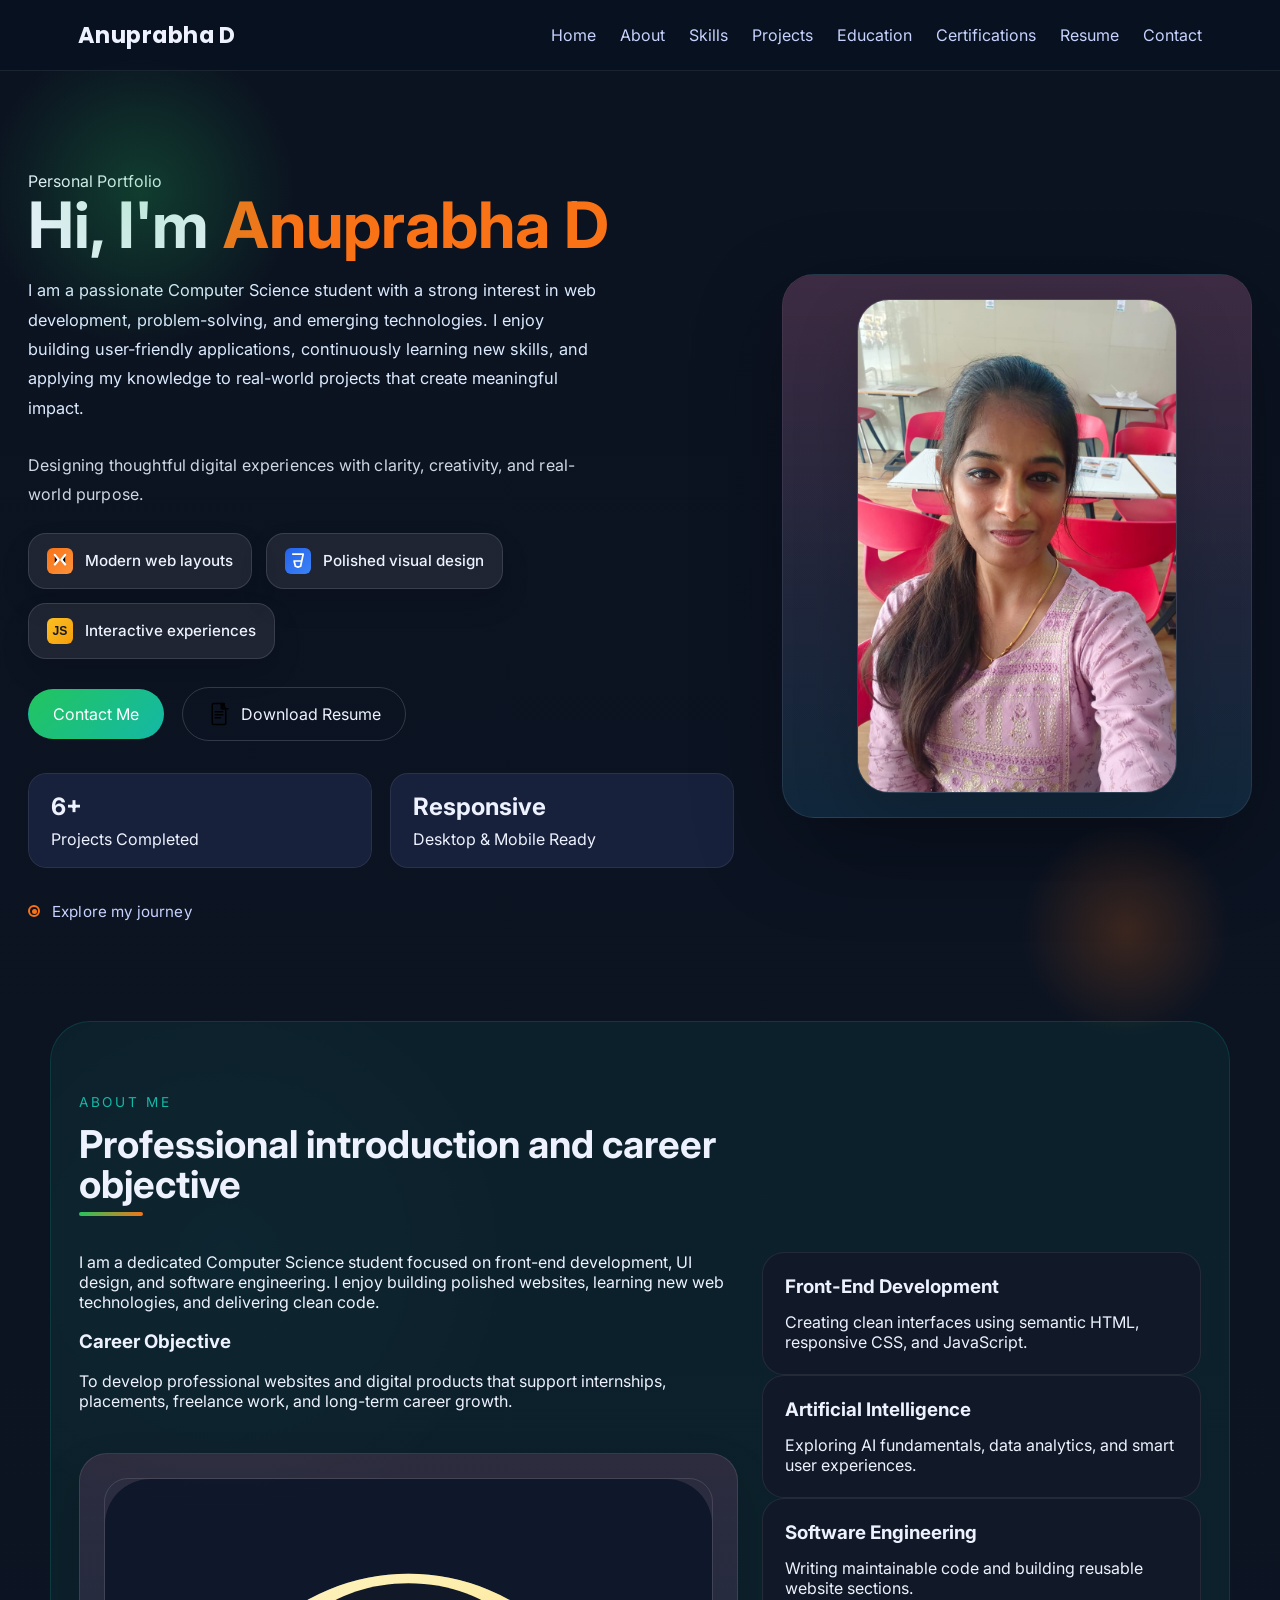
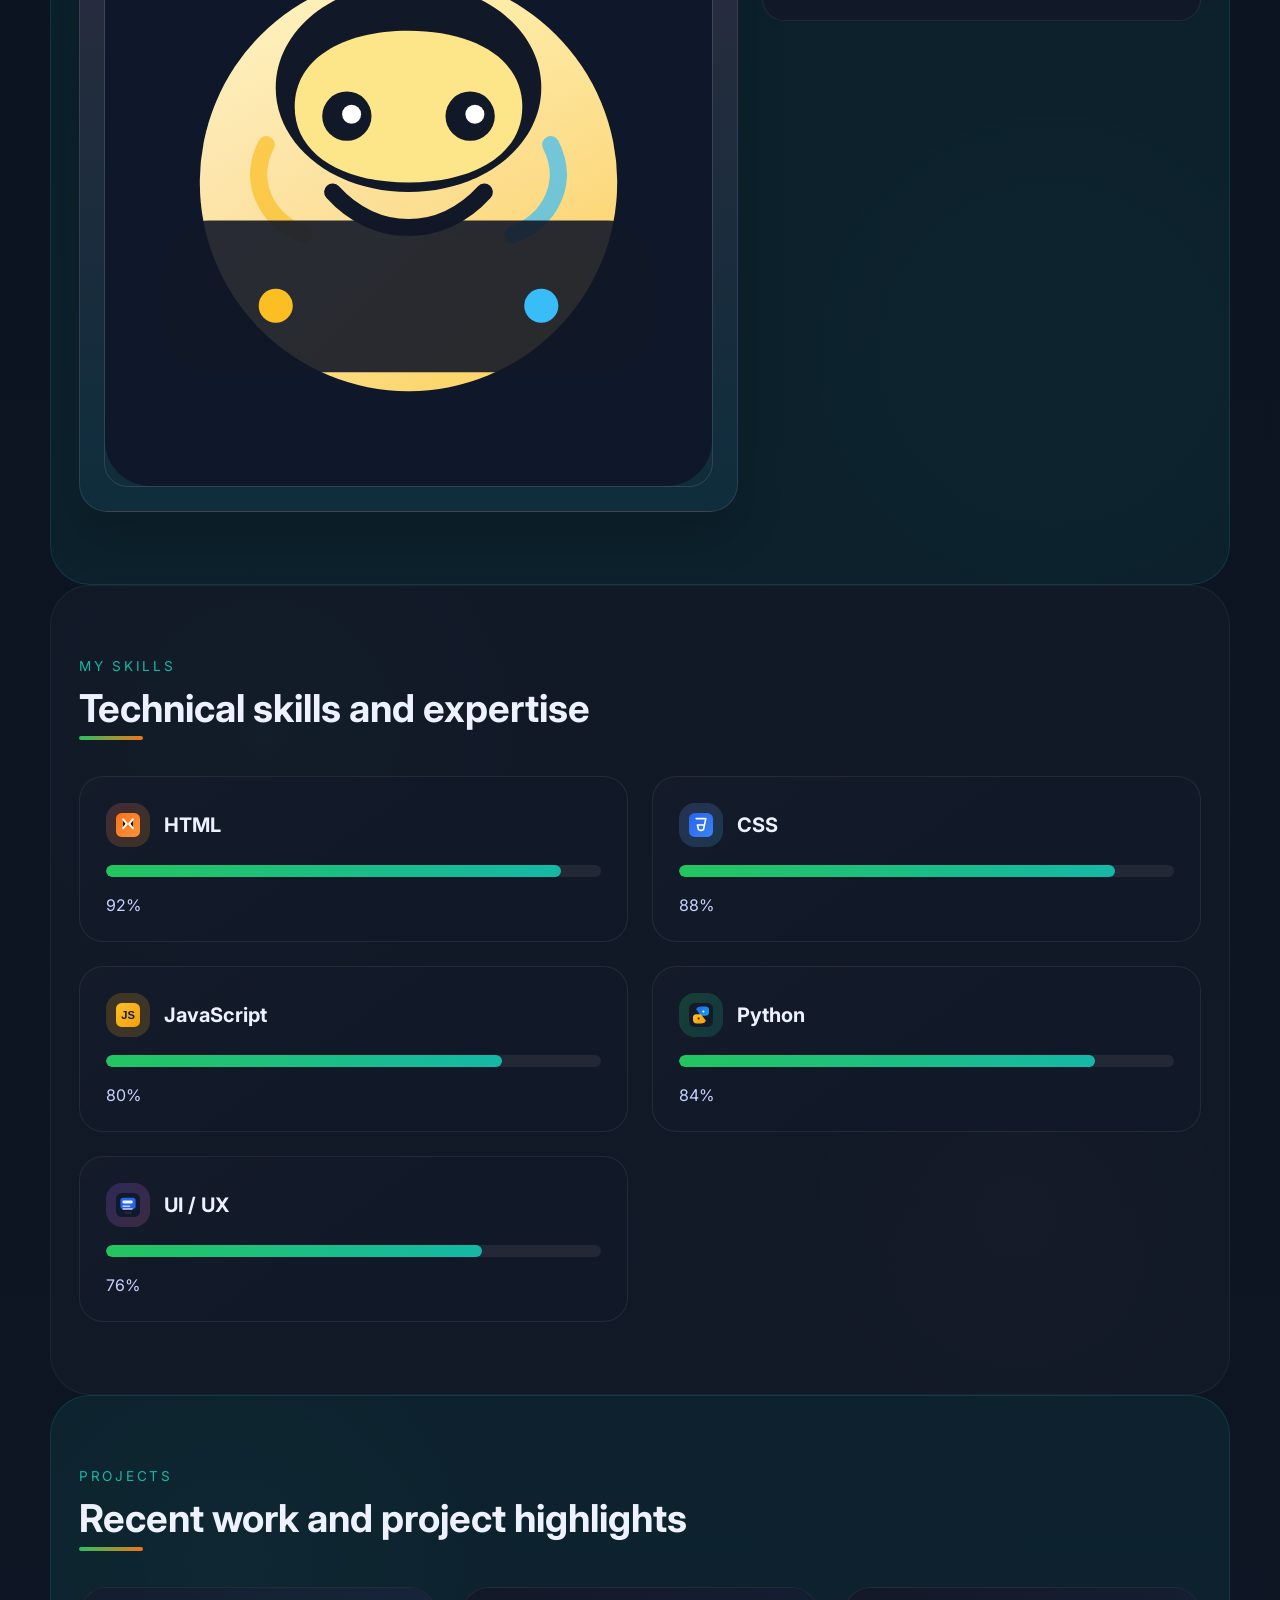
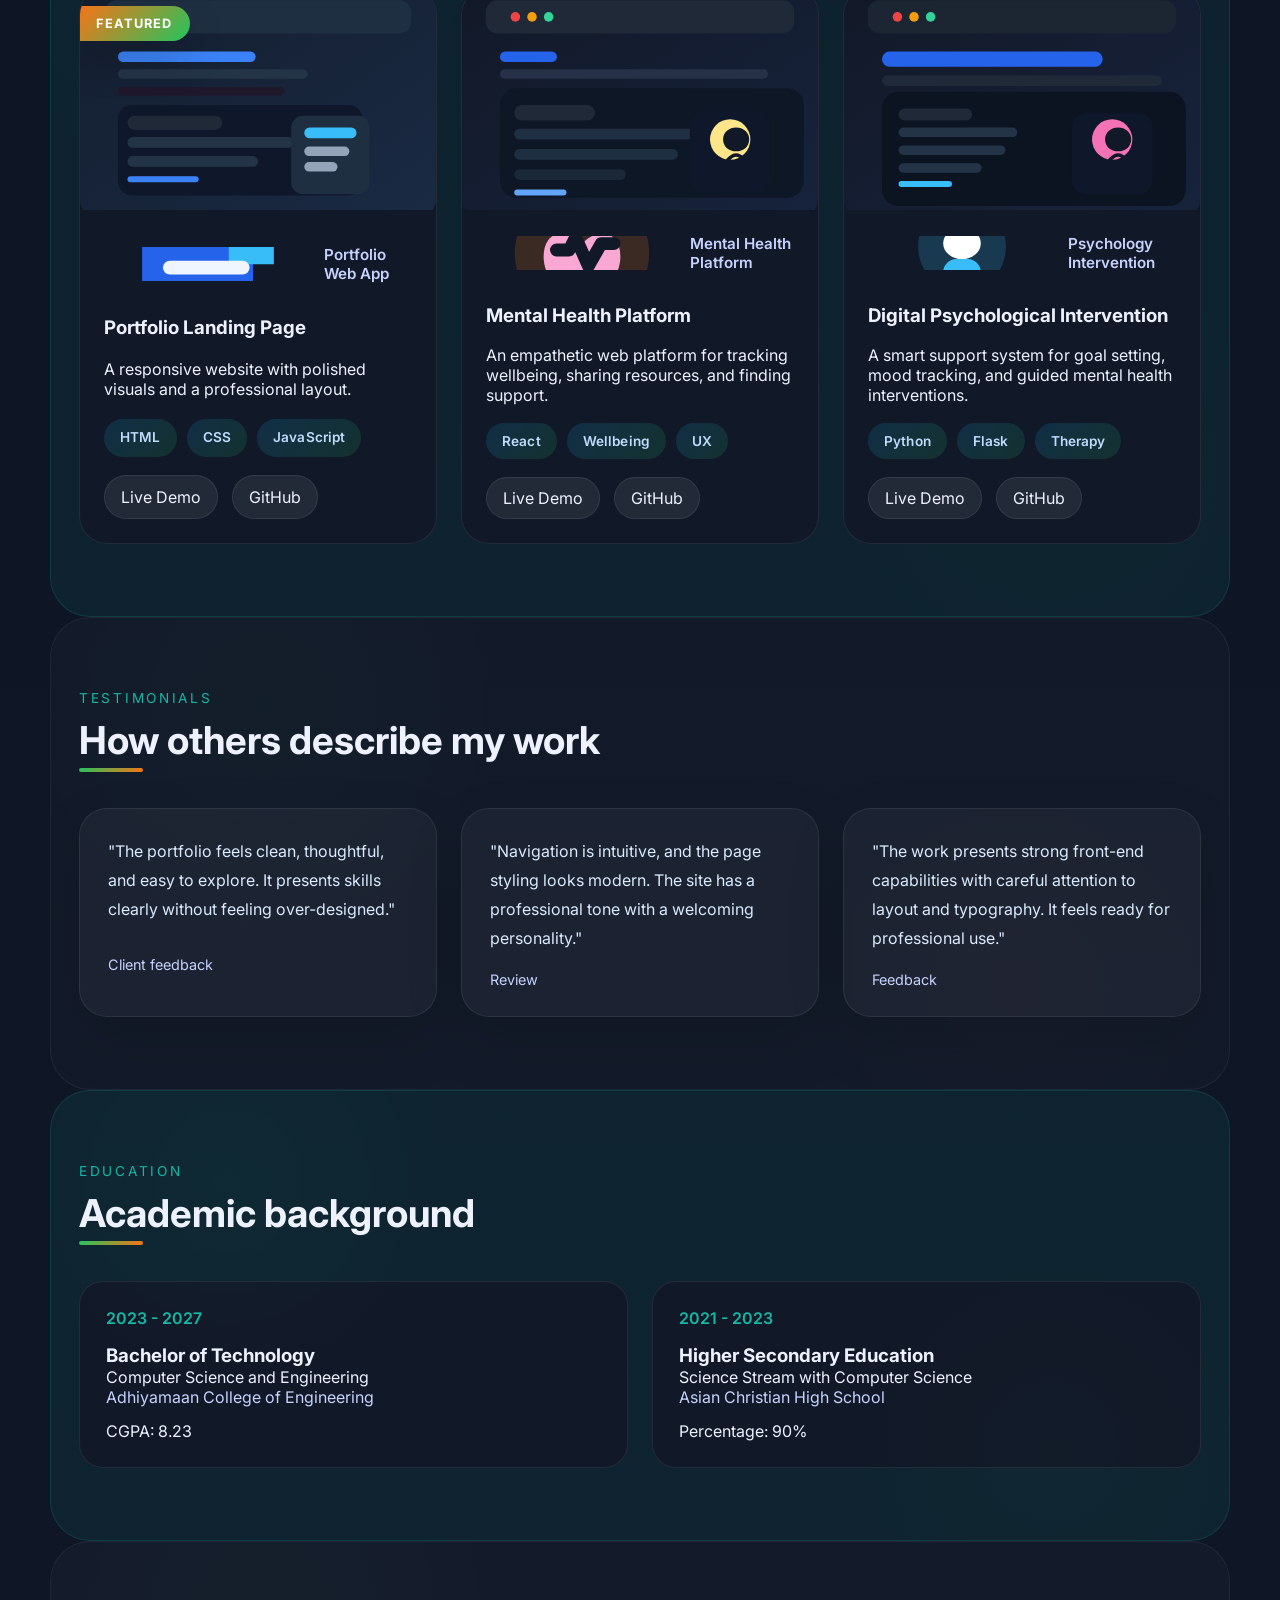
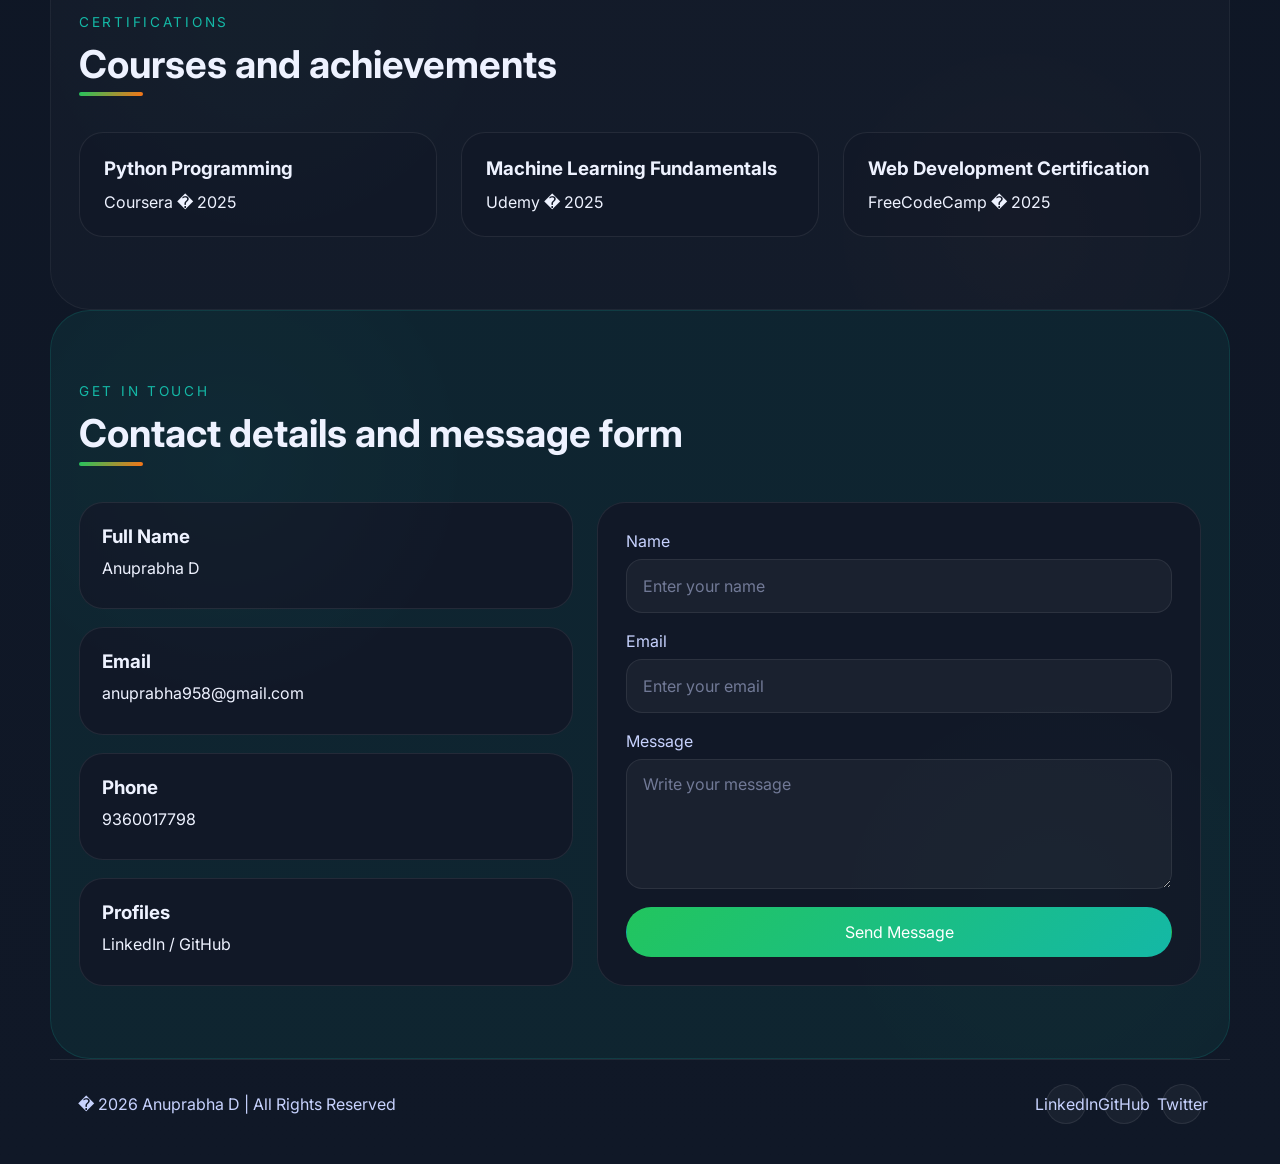
<file: index.html>
<!DOCTYPE html>
<html lang="en">
<head>
    <meta charset="UTF-8">
    <meta name="viewport" content="width=device-width, initial-scale=1.0">
    <title>Personal Portfolio</title>
    <link rel="preconnect" href="https://fonts.googleapis.com">
    <link rel="preconnect" href="https://fonts.gstatic.com" crossorigin>
    <link href="https://fonts.googleapis.com/css2?family=Inter:wght@400;500;600;700;800&family=Poppins:wght@400;500;600;700&display=swap" rel="stylesheet">
    <link rel="stylesheet" href="css/style.css">
</head>
<body>
    <header class="site-header">
        <nav class="navbar" aria-label="Primary navigation">
            <a class="brand" href="#home">Anuprabha D</a>
            <button class="nav-toggle" aria-label="Toggle navigation">
                <span></span>
                <span></span>
                <span></span>
            </button>
            <ul class="nav-links">
                <li><a href="#home">Home</a></li>
                <li><a href="#about">About</a></li>
                <li><a href="#skills">Skills</a></li>
                <li><a href="#projects">Projects</a></li>
                <li><a href="#education">Education</a></li>
                <li><a href="#certifications">Certifications</a></li>
                <li><a href="documentation/resume.html">Resume</a></li>
                <li><a href="#contact">Contact</a></li>
            </ul>
        </nav>
    </header>

    <main>
        <section id="home" class="hero-section">
            <div class="hero-content">
                <p class="eyebrow">Personal Portfolio</p>
                <h1>Hi, I'm <span>Anuprabha D</span></h1>
                <p class="hero-copy">I am a passionate Computer Science student with a strong interest in web development, problem-solving, and emerging technologies. I enjoy building user-friendly applications, continuously learning new skills, and applying my knowledge to real-world projects that create meaningful impact.</p>
                <p class="hero-tagline">Designing thoughtful digital experiences with clarity, creativity, and real-world purpose.</p>
                <div class="hero-badges">
                    <article class="hero-badge">
                        <img src="images/logo-html.svg" alt="HTML icon">
                        <p>Modern web layouts</p>
                    </article>
                    <article class="hero-badge">
                        <img src="images/logo-css.svg" alt="CSS icon">
                        <p>Polished visual design</p>
                    </article>
                    <article class="hero-badge">
                        <img src="images/logo-js.svg" alt="JavaScript icon">
                        <p>Interactive experiences</p>
                    </article>
                </div>
                <div class="hero-actions">
                    <a class="btn btn-primary" href="#contact">Contact Me</a>
                    <a class="btn btn-outline" href="documentation/resume.html">
                        <img src="images/resume-icon.svg" alt="Resume icon" class="btn-resume-photo">
                        <span>Download Resume</span>
                    </a>
                </div>
                <div class="hero-highlights">
                    <a class="hero-highlight-link" href="#projects">
                        <article>
                            <h3>6+</h3>
                            <p>Projects Completed</p>
                        </article>
                    </a>
                    <article>
                        <h3>Responsive</h3>
                        <p>Desktop & Mobile Ready</p>
                    </article>
                </div>
                <a class="hero-scroll" href="#about" aria-label="Scroll to About section">
                    <span></span>
                    <p>Explore my journey</p>
                </a>
            </div>
            <div class="hero-image-card">
                <img src="images/profile.jpeg" alt="Professional illustration of portfolio presentation" loading="lazy">
            </div>
        </section>

        <section id="about" class="section-block about-block">
            <div class="section-heading">
                <span>About Me</span>
                <h2>Professional introduction and career objective</h2>
            </div>
            <div class="about-grid">
                <div class="about-card">
                    <div class="about-text">
                        <p>I am a dedicated Computer Science student focused on front-end development, UI design, and software engineering. I enjoy building polished websites, learning new web technologies, and delivering clean code.</p>
                        <h3>Career Objective</h3>
                        <p>To develop professional websites and digital products that support internships, placements, freelance work, and long-term career growth.</p>
                    </div>
                    <div class="about-image-card">
                        <img src="images/about-smile.svg" alt="Friendly professional profile illustration" loading="lazy">
                    </div>
                </div>
                <div class="about-details">
                    <article>
                        <h3>Front-End Development</h3>
                        <p>Creating clean interfaces using semantic HTML, responsive CSS, and JavaScript.</p>
                    </article>
                    <article>
                        <h3>Artificial Intelligence</h3>
                        <p>Exploring AI fundamentals, data analytics, and smart user experiences.</p>
                    </article>
                    <article>
                        <h3>Software Engineering</h3>
                        <p>Writing maintainable code and building reusable website sections.</p>
                    </article>
                </div>
            </div>
        </section>

        <section id="skills" class="section-block skills-block">
            <div class="section-heading">
                <span>My Skills</span>
                <h2>Technical skills and expertise</h2>
            </div>
            <div class="skills-grid">
                <div class="skill-card skill-html">
                    <div class="skill-head">
                        <div class="skill-icon"><img src="images/logo-html.svg" alt="HTML logo"></div>
                        <h3>HTML</h3>
                    </div>
                    <div class="progress-bar"><span style="width: 92%"></span></div>
                    <p>92%</p>
                </div>
                <div class="skill-card skill-css">
                    <div class="skill-head">
                        <div class="skill-icon"><img src="images/logo-css.svg" alt="CSS logo"></div>
                        <h3>CSS</h3>
                    </div>
                    <div class="progress-bar"><span style="width: 88%"></span></div>
                    <p>88%</p>
                </div>
                <div class="skill-card skill-js">
                    <div class="skill-head">
                        <div class="skill-icon"><img src="images/logo-js.svg" alt="JavaScript logo"></div>
                        <h3>JavaScript</h3>
                    </div>
                    <div class="progress-bar"><span style="width: 80%"></span></div>
                    <p>80%</p>
                </div>
                <div class="skill-card skill-python">
                    <div class="skill-head">
                        <div class="skill-icon"><img src="images/logo-python.svg" alt="Python logo"></div>
                        <h3>Python</h3>
                    </div>
                    <div class="progress-bar"><span style="width: 84%"></span></div>
                    <p>84%</p>
                </div>
                <div class="skill-card skill-ui">
                    <div class="skill-head">
                        <div class="skill-icon"><img src="images/logo-ui.svg" alt="UI/UX logo"></div>
                        <h3>UI / UX</h3>
                    </div>
                    <div class="progress-bar"><span style="width: 76%"></span></div>
                    <p>76%</p>
                </div>
            </div>
        </section>

        <section id="projects" class="section-block projects-block">
            <div class="section-heading">
                <span>Projects</span>
                <h2>Recent work and project highlights</h2>
            </div>
            <div class="project-grid">
                <article class="project-card project-featured">
                    <div class="project-ribbon">Featured</div>
                    <img src="images/project1.svg" alt="Portfolio landing page screenshot illustration" loading="lazy">
                    <div class="project-copy">
                        <div class="project-brand">
                            <img src="images/logo-portfolio.svg" alt="Portfolio icon">
                            <span>Portfolio Web App</span>
                        </div>
                        <h3>Portfolio Landing Page</h3>
                        <p>A responsive website with polished visuals and a professional layout.</p>
                        <div class="project-tags"><span>HTML</span><span>CSS</span><span>JavaScript</span></div>
                        <div class="project-links">
                            <a href="#" class="small-btn">Live Demo</a>
                            <a href="#" class="small-btn">GitHub</a>
                        </div>
                    </div>
                </article>
                <article class="project-card">
                    <img src="images/project2.svg" alt="Wellbeing platform interface illustration" loading="lazy">
                    <div class="project-copy">
                        <div class="project-brand">
                            <img src="images/logo-mental-health.svg" alt="Mental health icon">
                            <span>Mental Health Platform</span>
                        </div>
                        <h3>Mental Health Platform</h3>
                        <p>An empathetic web platform for tracking wellbeing, sharing resources, and finding support.</p>
                        <div class="project-tags"><span>React</span><span>Wellbeing</span><span>UX</span></div>
                        <div class="project-links">
                            <a href="#" class="small-btn">Live Demo</a>
                            <a href="#" class="small-btn">GitHub</a>
                        </div>
                    </div>
                </article>
                <article class="project-card">
                    <img src="images/project3.svg" alt="Psychological intervention dashboard illustration" loading="lazy">
                    <div class="project-copy">
                        <div class="project-brand">
                            <img src="images/logo-psychology.svg" alt="Psychology icon">
                            <span>Psychology Intervention</span>
                        </div>
                        <h3>Digital Psychological Intervention</h3>
                        <p>A smart support system for goal setting, mood tracking, and guided mental health interventions.</p>
                        <div class="project-tags"><span>Python</span><span>Flask</span><span>Therapy</span></div>
                        <div class="project-links">
                            <a href="#" class="small-btn">Live Demo</a>
                            <a href="#" class="small-btn">GitHub</a>
                        </div>
                    </div>
                </article>
            </div>
        </section>

        <section id="testimonials" class="section-block testimonials-block">
            <div class="section-heading">
                <span>Testimonials</span>
                <h2>How others describe my work</h2>
            </div>
            <div class="testimonial-grid">
                <article class="testimonial-card">
                    <p>"The portfolio feels clean, thoughtful, and easy to explore. It presents skills clearly without feeling over-designed."</p>
                    <span>Client feedback</span>
                </article>
                <article class="testimonial-card">
                    <p>"Navigation is intuitive, and the page styling looks modern. The site has a professional tone with a welcoming personality."</p>
                    <span>Review</span>
                </article>
                <article class="testimonial-card">
                    <p>"The work presents strong front-end capabilities with careful attention to layout and typography. It feels ready for professional use."</p>
                    <span>Feedback</span>
                </article>
            </div>
        </section>

        <section id="education" class="section-block education-block">
            <div class="section-heading">
                <span>Education</span>
                <h2>Academic background</h2>
            </div>
            <div class="timeline-grid">
                <article class="timeline-card">
                    <span class="timeline-date">2023 - 2027</span>
                    <h3>Bachelor of Technology</h3>
                    <p>Computer Science and Engineering</p>
                    <p class="timeline-school">Adhiyamaan College of Engineering</p>
                    <p>CGPA: 8.23</p>
                </article>
                <article class="timeline-card">
                    <span class="timeline-date">2021 - 2023</span>
                    <h3>Higher Secondary Education</h3>
                    <p>Science Stream with Computer Science</p>
                    <p class="timeline-school">Asian Christian High School</p>
                    <p>Percentage: 90%</p>
                </article>
            </div>
        </section>

        <section id="certifications" class="section-block certification-block">
            <div class="section-heading">
                <span>Certifications</span>
                <h2>Courses and achievements</h2>
            </div>
            <div class="certification-grid">
                <article>
                    <h3>Python Programming</h3>
                    <p>Coursera � 2025</p>
                </article>
                <article>
                    <h3>Machine Learning Fundamentals</h3>
                    <p>Udemy � 2025</p>
                </article>
                <article>
                    <h3>Web Development Certification</h3>
                    <p>FreeCodeCamp � 2025</p>
                </article>
            </div>
        </section>

        <section id="contact" class="section-block contact-block">
            <div class="section-heading">
                <span>Get In Touch</span>
                <h2>Contact details and message form</h2>
            </div>
            <div class="contact-grid">
                <div class="contact-info">
                    <div class="contact-card">
                        <h3>Full Name</h3>
                        <p>Anuprabha D</p>
                    </div>
                    <div class="contact-card">
                        <h3>Email</h3>
                        <p>anuprabha958@gmail.com</p>
                    </div>
                    <div class="contact-card">
                        <h3>Phone</h3>
                        <p>9360017798</p>
                    </div>
                    <div class="contact-card">
                        <h3>Profiles</h3>
                        <p>LinkedIn / GitHub</p>
                    </div>
                </div>
                <form class="contact-form">
                    <label>
                        <span>Name</span>
                        <input type="text" placeholder="Enter your name" required>
                    </label>
                    <label>
                        <span>Email</span>
                        <input type="email" placeholder="Enter your email" required>
                    </label>
                    <label>
                        <span>Message</span>
                        <textarea rows="5" placeholder="Write your message"></textarea>
                    </label>
                    <button type="submit" class="btn btn-primary">Send Message</button>
                </form>
            </div>
        </section>
    </main>

    <footer class="site-footer">
        <p>� 2026 Anuprabha D | All Rights Reserved</p>
        <div class="social-links">
            <a href="https://www.linkedin.com/in/anuprabha-d-17187a2a2?utm_source=share_via&utm_content=profile&utm_medium=member_android" target="_blank">LinkedIn</a>
            <a href="https://github.com/ANU635" target="_blank">GitHub</a>
            <a href="https://twitter.com/anuprabhad" target="_blank">Twitter</a>
        </div>
    </footer>

    <script>
        const navToggle = document.querySelector('.nav-toggle');
        const navLinks = document.querySelector('.nav-links');
        navToggle.addEventListener('click', () => {
            navLinks.classList.toggle('nav-open');
        });

        const revealItems = document.querySelectorAll('.testimonial-card, .project-featured');
        const revealObserver = new IntersectionObserver((entries) => {
            entries.forEach(entry => {
                if (entry.isIntersecting) {
                    entry.target.classList.add('visible');
                    revealObserver.unobserve(entry.target);
                }
            });
        }, {
            threshold: 0.2
        });

        revealItems.forEach(item => revealObserver.observe(item));
    </script>
</body>
</html>
</file>
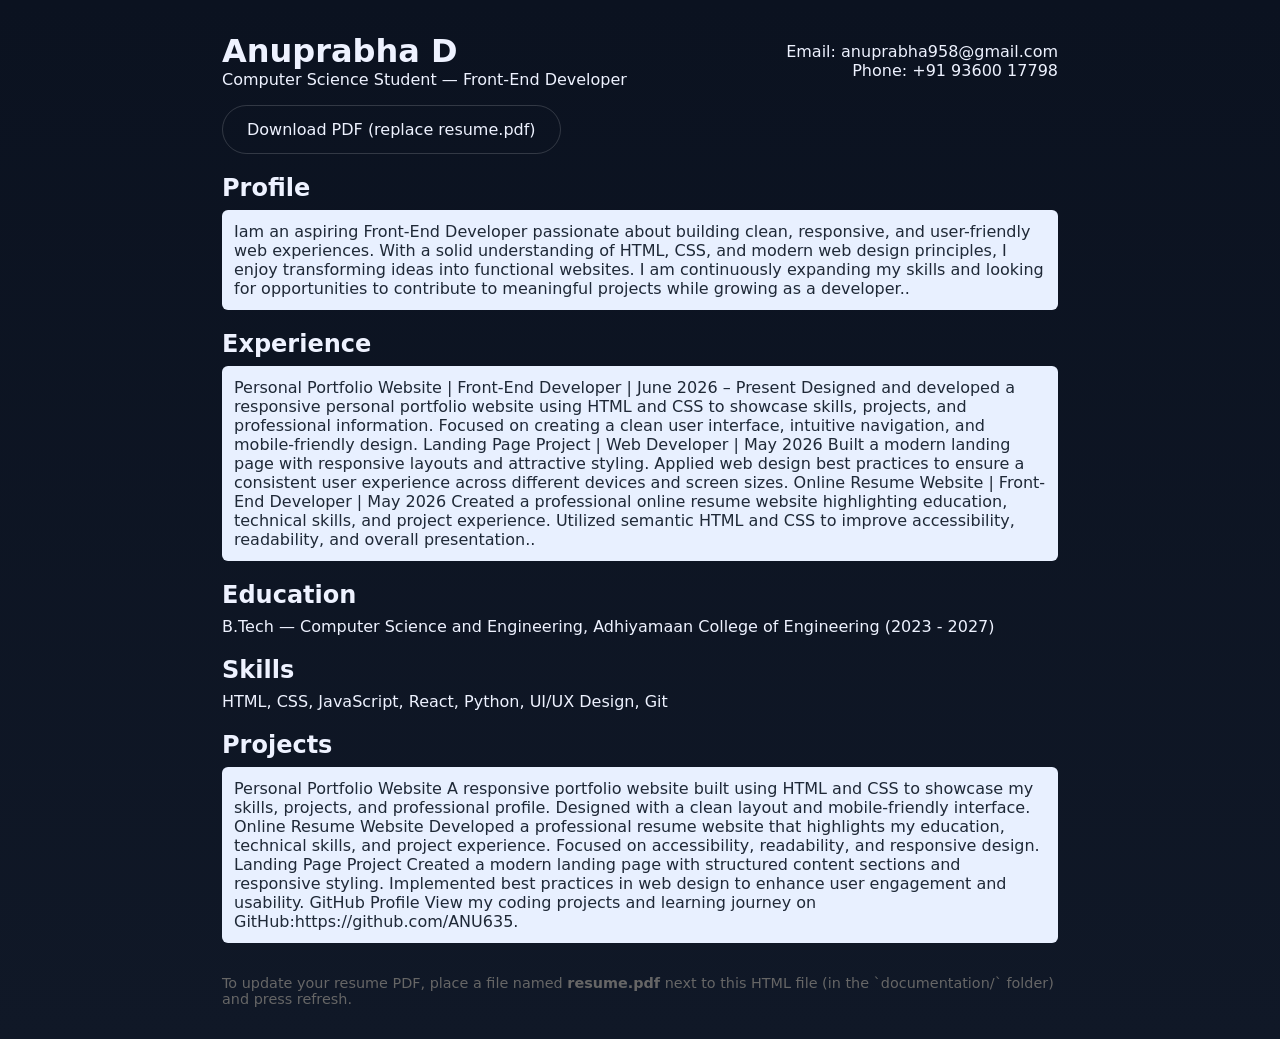
<file: documentation/resume.html>
<!DOCTYPE html>
<html lang="en">
<head>
    <meta charset="UTF-8">
    <meta name="viewport" content="width=device-width, initial-scale=1.0">
    <title>Resume — Anuprabha D</title>
    <link rel="stylesheet" href="../css/style.css">
    <style>
        body { padding: 2rem; max-width: 900px; margin: 0 auto; font-family: Inter, Poppins, system-ui, sans-serif; }
        .resume-header { display:flex; justify-content:space-between; align-items:center; }
        .contact { text-align:right; }
        section { margin-top:1.25rem; }
        h2 { margin-bottom:0.5rem; }
        .download { margin-top:1rem; }
        .placeholder { background:#e8f0ff; color:#1f2937; padding:0.75rem; border-radius:6px; }
    </style>
</head>
<body>
    <header class="resume-header">
        <div>
            <h1>Anuprabha D</h1>
            <p>Computer Science Student — Front-End Developer</p>
        </div>
        <div class="contact">
            <p>Email: anuprabha958@gmail.com</p>
            <p>Phone: +91 93600 17798</p>
        </div>
    </header>

    <div class="download">
        <a class="btn btn-outline" href="resume.pdf" download>Download PDF (replace resume.pdf)</a>
    </div>

    <section id="summary">
        <h2>Profile</h2>
        <p class="placeholder">Iam an aspiring Front-End Developer passionate about building clean, responsive, and user-friendly web experiences. With a solid understanding of HTML, CSS, and modern web design principles, I enjoy transforming ideas into functional websites. I am continuously expanding my skills and looking for opportunities to contribute to meaningful projects while growing as a developer..</p>
    </section>

    <section id="experience">
        <h2>Experience</h2>
        <p class="placeholder">Personal Portfolio Website | Front-End Developer | June 2026 – Present
Designed and developed a responsive personal portfolio website using HTML and CSS to showcase skills, projects, and professional information. Focused on creating a clean user interface, intuitive navigation, and mobile-friendly design.

Landing Page Project | Web Developer | May 2026
Built a modern landing page with responsive layouts and attractive styling. Applied web design best practices to ensure a consistent user experience across different devices and screen sizes.

Online Resume Website | Front-End Developer | May 2026
Created a professional online resume website highlighting education, technical skills, and project experience. Utilized semantic HTML and CSS to improve accessibility, readability, and overall presentation..</p>
    </section>

    <section id="education">
        <h2>Education</h2>
        <p>B.Tech — Computer Science and Engineering, Adhiyamaan College of Engineering (2023 - 2027)</p>
    </section>

    <section id="skills">
        <h2>Skills</h2>
        <p>HTML, CSS, JavaScript, React, Python, UI/UX Design, Git</p>
    </section>

    <section id="projects">
        <h2>Projects</h2>
        <p class="placeholder">Personal Portfolio Website
A responsive portfolio website built using HTML and CSS to showcase my skills, projects, and professional profile. Designed with a clean layout and mobile-friendly interface.

Online Resume Website
Developed a professional resume website that highlights my education, technical skills, and project experience. Focused on accessibility, readability, and responsive design.

Landing Page Project
Created a modern landing page with structured content sections and responsive styling. Implemented best practices in web design to enhance user engagement and usability.

GitHub Profile
View my coding projects and learning journey on GitHub:https://github.com/ANU635.</p>
    </section>

    <footer style="margin-top:2rem; font-size:0.9rem; color:#666;">
        <p>To update your resume PDF, place a file named <strong>resume.pdf</strong> next to this HTML file (in the `documentation/` folder) and press refresh.</p>
    </footer>
</body>
</html>
</file>
<file: css/style.css>
:root {
    --bg: #0a1221;
    --surface: #111827;
    --surface-soft: #17213b;
    --text: #eef2ff;
    --text-muted: #c7d2fe;
    --primary: #22c55e;
    --accent: #f97316;
    --accent-soft: rgba(249, 115, 22, 0.16);
    --accent-2: #14b8a6;
    --border: rgba(255,255,255,0.08);
    --shadow: rgba(0, 0, 0, 0.2);
    font-family: 'Inter', sans-serif;
}

* {
    margin: 0;
    padding: 0;
    box-sizing: border-box;
}

html {
    scroll-behavior: smooth;
}

body {
    background: linear-gradient(180deg, #0b1220 0%, #101827 100%);
    color: var(--text);
    min-height: 100vh;
    font-family: 'Inter', sans-serif;
    text-rendering: optimizeLegibility;
    -webkit-font-smoothing: antialiased;
}

img {
    max-width: 100%;
    display: block;
}

a {
    color: inherit;
    text-decoration: none;
}

button,
input,
textarea {
    font: inherit;
}

.site-header {
    position: sticky;
    top: 0;
    z-index: 100;
    backdrop-filter: blur(18px);
    background: rgba(8, 18, 32, 0.88);
    border-bottom: 1px solid rgba(255,255,255,0.08);
}

.navbar {
    max-width: 1180px;
    margin: 0 auto;
    padding: 18px 28px;
    display: flex;
    align-items: center;
    justify-content: space-between;
    gap: 24px;
}

.brand {
    font-family: 'Poppins', sans-serif;
    font-size: 1.4rem;
    font-weight: 700;
    letter-spacing: 0.02em;
}

.nav-toggle {
    display: none;
    border: none;
    background: transparent;
    cursor: pointer;
    flex-direction: column;
    gap: 6px;
}

.nav-toggle span {
    display: block;
    width: 24px;
    height: 2px;
    background: var(--text);
    border-radius: 999px;
}

.nav-links {
    display: flex;
    align-items: center;
    gap: 24px;
    list-style: none;
}

.nav-links li a {
    color: var(--text-muted);
    position: relative;
    transition: color 0.25s ease, transform 0.25s ease;
}

.nav-links li a::after {
    content: "";
    position: absolute;
    left: 0;
    bottom: -6px;
    width: 100%;
    height: 2px;
    border-radius: 999px;
    background: linear-gradient(135deg, var(--accent), var(--primary));
    opacity: 0;
    transform: scaleX(0);
    transform-origin: left;
    transition: opacity 0.25s cubic-bezier(0.23, 1, 0.320, 1), transform 0.25s cubic-bezier(0.23, 1, 0.320, 1);
}

.nav-links li a:hover {
    color: var(--primary);
    transform: translateY(-2px);
}

.nav-links li a:hover::after {
    opacity: 1;
    transform: scaleX(1);
}

.nav-photo {
    width: 40px;
    height: 40px;
    object-fit: cover;
    border-radius: 50%;
    display: block;
}

.hero-resume-photo {
    width: 160px;
    max-width: 100%;
    border-radius: 1rem;
    object-fit: cover;
}

.section-block {
    position: relative;
    overflow: hidden;
    max-width: 1180px;
    margin: 0 auto;
    padding: 72px 28px;
    background: rgba(255,255,255,0.02);
    border: 1px solid rgba(255,255,255,0.05);
    border-radius: 40px;
}

.section-block::before {
    content: "";
    position: absolute;
    inset: 0;
    pointer-events: none;
    background: radial-gradient(circle at 18% 18%, rgba(34,197,94,0.08), transparent 22%), radial-gradient(circle at 82% 78%, rgba(249,115,22,0.05), transparent 18%);
    opacity: 0.28;
    mix-blend-mode: screen;
}

.section-block:nth-of-type(even) {
    background: rgba(20, 184, 166, 0.08);
    border-color: rgba(20, 184, 166, 0.16);
}

.section-block:nth-of-type(even)::before {
    background: radial-gradient(circle at 15% 20%, rgba(20, 184, 166, 0.12), transparent 20%), radial-gradient(circle at 85% 80%, rgba(34, 197, 94, 0.06), transparent 18%);
}

.section-block:nth-of-type(odd)::before {
    background: radial-gradient(circle at 18% 18%, rgba(34, 197, 94, 0.08), transparent 22%), radial-gradient(circle at 82% 78%, rgba(249, 115, 22, 0.05), transparent 18%);
}

.section-heading {
    display: grid;
    gap: 14px;
    margin-bottom: 36px;
    opacity: 0;
    transform: translateY(10px);
    animation: fadeInUp 0.8s ease-out forwards;
}

.section-heading span {
    color: var(--accent-2);
    letter-spacing: 0.2em;
    font-size: 0.85rem;
    text-transform: uppercase;
}

.section-heading h2 {
    font-size: clamp(2rem, 3vw, 2.8rem);
    line-height: 1.05;
    max-width: 780px;
    position: relative;
    padding-bottom: 12px;
}

.section-heading h2::after {
    content: "";
    position: absolute;
    left: 0;
    bottom: 0;
    width: 4rem;
    height: 4px;
    border-radius: 999px;
    background: linear-gradient(135deg, var(--primary), var(--accent));
    transition: width 0.4s ease, background 0.4s ease;
}

.section-heading:hover h2::after {
    width: 8rem;
    background: linear-gradient(90deg, var(--primary), var(--accent), var(--primary));
    background-size: 200% 100%;
    animation: gradientFlow 2s ease infinite;
}

@keyframes fadeInUp {
    to {
        opacity: 1;
        transform: translateY(0);
    }
}

/* Day 4: Advanced Animations */
@keyframes slideInLeft {
    from {
        opacity: 0;
        transform: translateX(-40px);
    }
    to {
        opacity: 1;
        transform: translateX(0);
    }
}

@keyframes slideInRight {
    from {
        opacity: 0;
        transform: translateX(40px);
    }
    to {
        opacity: 1;
        transform: translateX(0);
    }
}

@keyframes glow {
    0%, 100% {
        box-shadow: 0 0 20px rgba(34, 197, 94, 0.3),
                    0 28px 80px rgba(0, 0, 0, 0.20);
    }
    50% {
        box-shadow: 0 0 40px rgba(34, 197, 94, 0.6),
                    0 28px 80px rgba(0, 0, 0, 0.25);
    }
}

@keyframes shimmer {
    0% {
        background-position: -1000px 0;
    }
    100% {
        background-position: 1000px 0;
    }
}

@keyframes gradientFlow {
    0% {
        background-position: 0% 50%;
    }
    50% {
        background-position: 100% 50%;
    }
    100% {
        background-position: 0% 50%;
    }
}

@keyframes bounce {
    0%, 100% {
        transform: translateY(0);
    }
    50% {
        transform: translateY(-10px);
    }
}

@keyframes rotate {
    from {
        transform: rotate(0deg);
    }
    to {
        transform: rotate(360deg);
    }
}

@keyframes slideDown {
    from {
        opacity: 0;
        transform: translateY(-20px);
    }
    to {
        opacity: 1;
        transform: translateY(0);
    }
}

.hero-section {
    position: relative;
    display: grid;
    grid-template-columns: 1.2fr 0.8fr;
    align-items: center;
    gap: 48px;
    padding: 100px 28px;
}

.hero-section::before {
    content: "";
    position: absolute;
    width: 420px;
    height: 420px;
    border-radius: 50%;
    background: radial-gradient(circle, rgba(34,197,94,0.24), transparent 53%);
    top: -90px;
    left: -70px;
    pointer-events: none;
}

.hero-section::after {
    content: "";
    position: absolute;
    width: 260px;
    height: 260px;
    border-radius: 50%;
    background: radial-gradient(circle, rgba(249,115,22,0.2), transparent 58%);
    bottom: -40px;
    right: 24px;
    pointer-events: none;
}

.hero-badges {
    display: flex;
    flex-wrap: wrap;
    gap: 14px;
    margin-bottom: 28px;
}

.hero-badge {
    display: inline-flex;
    align-items: center;
    gap: 12px;
    padding: 14px 18px;
    border-radius: 18px;
    background: rgba(255,255,255,0.08);
    border: 1px solid rgba(255,255,255,0.12);
    box-shadow: 0 14px 30px rgba(0,0,0,0.1);
}

.hero-badge img {
    width: 26px;
    height: 26px;
}

.hero-badge p {
    color: var(--text);
    font-size: 0.95rem;
    font-weight: 500;
}

.hero-tagline {
    max-width: 560px;
    margin-bottom: 24px;
    color: rgba(235, 241, 255, 0.88);
    font-size: 1rem;
    line-height: 1.8;
    letter-spacing: 0.01em;
}

.hero-highlights {
    display: grid;
    grid-template-columns: repeat(2, minmax(0, 1fr));
    gap: 18px;
}

.hero-highlight-link,
.hero-highlights article {
    display: block;
    border-radius: 18px;
    overflow: hidden;
}

.hero-highlight-link {
    position: relative;
    text-decoration: none;
    color: inherit;
}

.hero-highlight-link::after {
    content: "→";
    position: absolute;
    right: 18px;
    top: 50%;
    transform: translateY(-50%);
    font-size: 1.2rem;
    color: var(--accent);
    opacity: 0;
    transition: opacity 0.22s ease, transform 0.22s ease;
}

.hero-highlight-link:hover::after {
    opacity: 1;
    transform: translateY(-50%) translateX(4px);
}

.hero-highlight-link article,
.hero-highlights article {
    background: linear-gradient(180deg, rgba(255,255,255,0.06), rgba(255,255,255,0.02));
    border: 1px solid rgba(255,255,255,0.1);
    padding: 18px 22px;
    border-radius: 18px;
    transition: transform 0.22s cubic-bezier(0.34, 1.56, 0.64, 1), box-shadow 0.22s ease, border-color 0.22s ease, background 0.3s ease;
}

.hero-highlight-link:hover article,
.hero-highlights article:hover {
    transform: translateY(-8px) scale(1.02);
    box-shadow: 0 24px 48px rgba(34, 197, 94, 0.25);
    border-color: rgba(34, 197, 94, 0.4);
    background: rgba(34, 197, 94, 0.08);
}

.hero-scroll {
    display: inline-flex;
    align-items: center;
    gap: 12px;
    margin-top: 34px;
    color: var(--text-muted);
    text-decoration: none;
    font-size: 0.95rem;
    letter-spacing: 0.01em;
    transition: color 0.22s ease;
}

.hero-scroll span {
    width: 12px;
    height: 12px;
    border: 2px solid var(--accent);
    border-radius: 50%;
    display: grid;
    place-items: center;
    animation: scrollPulse 1.8s ease-in-out infinite;
}

.hero-scroll span::after {
    content: "";
    width: 5px;
    height: 5px;
    border-radius: 50%;
    background: var(--accent);
}

.hero-scroll:hover {
    color: var(--text);
}

.hero-scroll:hover span {
    border-color: var(--primary);
}

@keyframes scrollPulse {
    0%, 100% {
        transform: translateY(0);
    }
    50% {
        transform: translateY(6px);
    }
}

.skill-card {
    position: relative;
    background: var(--surface);
    padding: 26px;
    border-radius: 24px;
    border: 1px solid var(--border);
    display: grid;
    gap: 18px;
    overflow: hidden;
    transition: transform 0.25s ease, box-shadow 0.25s ease, border-color 0.25s ease;
}

.skill-card::before {
    content: "";
    position: absolute;
    inset: 0;
    background: linear-gradient(145deg, rgba(255,255,255,0.01), transparent 55%);
    pointer-events: none;
}

.skill-card::after {
    content: "";
    position: absolute;
    inset: 0;
    background: linear-gradient(135deg, var(--primary), var(--accent));
    opacity: 0;
    border-radius: 24px;
    transition: opacity 0.3s ease;
    pointer-events: none;
}

.skill-card:hover {
    transform: translateY(-12px) scale(1.02);
    box-shadow: 0 32px 90px rgba(34, 197, 94, 0.25);
    border-color: rgba(34, 197, 94, 0.4);
}

.skill-card:hover::after {
    opacity: 0.05;
}

.skill-card.skill-html .skill-icon {
    background: linear-gradient(135deg, rgba(248, 113, 113, 0.2), rgba(245, 158, 11, 0.18));
}

.skill-card.skill-css .skill-icon {
    background: linear-gradient(135deg, rgba(129, 140, 248, 0.2), rgba(56, 189, 248, 0.18));
}

.skill-card.skill-js .skill-icon {
    background: linear-gradient(135deg, rgba(245, 158, 11, 0.2), rgba(251, 191, 36, 0.17));
}

.skill-card.skill-python .skill-icon {
    background: linear-gradient(135deg, rgba(34, 197, 94, 0.22), rgba(20, 184, 166, 0.18));
}

.skill-card.skill-ui .skill-icon {
    background: linear-gradient(135deg, rgba(139, 92, 246, 0.22), rgba(244, 114, 182, 0.18));
}

.skill-head h3 {
    font-size: 1.2rem;
}

.skill-card p {
    color: var(--text-muted);
}

.hero-section h1 {
    font-size: clamp(2.8rem, 5vw, 4.2rem);
    line-height: 1.05;
    margin-bottom: 18px;
}

.hero-section h1 span {
    color: var(--accent);
}

.hero-copy {
    max-width: 580px;
    color: #dbeafe;
    margin-bottom: 28px;
    font-size: 1.02rem;
    line-height: 1.8;
}

.hero-actions {
    display: flex;
    align-items: center;
    gap: 18px;
    flex-wrap: wrap;
    margin-bottom: 32px;
}

.btn {
    display: inline-flex;
    align-items: center;
    justify-content: center;
    padding: 14px 24px;
    border-radius: 999px;
    border: 1px solid transparent;
    transition: transform 0.22s ease, background 0.22s ease, color 0.22s ease, box-shadow 0.22s ease;
    position: relative;
    overflow: hidden;
}

.btn::before {
    content: "";
    position: absolute;
    inset: 0;
    background: linear-gradient(135deg, rgba(255, 255, 255, 0.2), transparent);
    opacity: 0;
    transition: opacity 0.3s ease;
}

.btn:hover {
    transform: translateY(-3px);
    box-shadow: 0 8px 24px rgba(0, 0, 0, 0.2);
}

.btn:hover::before {
    opacity: 1;
}

.btn-primary {
    background: linear-gradient(135deg, var(--primary), var(--accent-2));
    color: #fff;
    border-color: transparent;
}

.btn-primary:hover {
    background: linear-gradient(135deg, var(--accent-2), var(--primary));
    box-shadow: 0 12px 32px rgba(34, 197, 94, 0.4);
}

.btn-outline {
    background: transparent;
    color: var(--text);
    border-color: rgba(255,255,255,0.16);
}

.btn-outline:hover {
    background: rgba(255,255,255,0.12);
    border-color: rgba(255,255,255,0.3);
    box-shadow: 0 12px 32px rgba(34, 197, 94, 0.2);
}

.btn-resume-photo {
    width: 24px;
    height: 24px;
    object-fit: contain;
    border-radius: 8px;
    margin-right: 10px;
}

.hero-highlights {
    display: grid;
    grid-template-columns: repeat(2, minmax(0, 1fr));
    gap: 18px;
}

.hero-highlights article {
    background: var(--surface-soft);
    padding: 18px 22px;
    border: 1px solid var(--border);
    border-radius: 18px;
}

.hero-highlights h3 {
    font-size: 1.5rem;
    margin-bottom: 8px;
}

.hero-image-card {
    position: relative;
    background: linear-gradient(180deg, rgba(244,114,182,0.18), rgba(56,189,248,0.12));
    border: 1px solid rgba(255,255,255,0.08);
    border-radius: 32px;
    padding: 24px;
    display: grid;
    place-items: center;
    box-shadow: 0 30px 90px rgba(0,0,0,0.25);
}

.hero-image-card::before {
    content: "";
    position: absolute;
    inset: 0;
    border-radius: 32px;
    pointer-events: none;
    background: linear-gradient(180deg, rgba(255,255,255,0.04), transparent 60%);
}

.hero-image-card img {
    width: min(320px, 100%);
    border-radius: 32px;
    border: 1px solid rgba(255,255,255,0.12);
    box-shadow: 0 24px 66px rgba(0, 0, 0, 0.18);
    position: relative;
}

.about-grid,
.skills-grid,
.project-grid,
.timeline-grid,
.certification-grid,
.contact-grid {
    display: grid;
    gap: 24px;
}

.about-grid {
    grid-template-columns: 1.2fr 0.8fr;
}

.about-card {
    display: grid;
    gap: 24px;
}

.about-image-card {
    background: linear-gradient(180deg, rgba(244,114,182,0.14), rgba(56,189,248,0.08));
    padding: 24px;
    border-radius: 28px;
    border: 1px solid rgba(255,255,255,0.1);
    box-shadow: 0 24px 50px rgba(0,0,0,0.14);
    display: grid;
    place-items: center;
}

.about-image-card img {
    width: 100%;
    border-radius: 24px;
    border: 1px solid rgba(255,255,255,0.12);
}

.about-text p,
.about-text h3 {
    margin-bottom: 18px;
}

.about-details article {
    background: var(--surface);
    padding: 22px;
    border-radius: 22px;
    border: 1px solid var(--border);
}

.about-details h3 {
    margin-bottom: 14px;
}

.about-details article {
    background: var(--surface);
    padding: 22px;
    border-radius: 22px;
    border: 1px solid var(--border);
    transition: transform 0.3s cubic-bezier(0.23, 1, 0.320, 1), box-shadow 0.3s ease, border-color 0.3s ease, background 0.3s ease;
}

.about-details article:hover,
.contact-card:hover {
    transform: translateY(-8px) scale(1.01);
    box-shadow: 0 28px 70px rgba(34, 197, 94, 0.2);
    border-color: rgba(34, 197, 94, 0.3);
    background: rgba(34, 197, 94, 0.05);
}

.skills-grid {
    grid-template-columns: repeat(2, minmax(0, 1fr));
}

.skill-card {
    background: var(--surface);
    padding: 26px;
    border-radius: 24px;
    border: 1px solid var(--border);
    display: grid;
    gap: 18px;
}

.skill-head {
    display: flex;
    align-items: center;
    gap: 14px;
}

.skill-icon {
    width: 44px;
    height: 44px;
    border-radius: 16px;
    background: linear-gradient(135deg, rgba(139,92,246,0.18), rgba(56,189,248,0.16));
    display: grid;
    place-items: center;
}

.skill-icon img {
    width: 24px;
    height: 24px;
}

.skill-card h3 {
    font-size: 1.25rem;
}

.progress-bar {
    width: 100%;
    height: 12px;
    background: rgba(255,255,255,0.07);
    border-radius: 999px;
    overflow: hidden;
}

.project-brand {
    display: flex;
    align-items: center;
    gap: 12px;
    margin-bottom: 14px;
}

.project-brand img {
    width: 34px;
    height: 34px;
}

.project-brand span {
    color: #c7d2fe;
    font-size: 0.95rem;
    font-weight: 600;
}
.progress-bar span {
    display: block;
    height: 100%;
    border-radius: 999px;
    background: linear-gradient(90deg, rgba(34,197,94,1), rgba(20,184,166,1));
}

.project-grid {
    grid-template-columns: repeat(3, minmax(0, 1fr));
}

.project-card {
    background: var(--surface);
    border: 1px solid rgba(255,255,255,0.08);
    border-radius: 28px;
    overflow: hidden;
    display: grid;
    transition: transform 0.3s cubic-bezier(0.23, 1, 0.320, 1), box-shadow 0.3s ease, border-color 0.3s ease;
    position: relative;
}

.project-card::after {
    content: "";
    position: absolute;
    inset: 0;
    background: linear-gradient(135deg, rgba(34, 197, 94, 0.1), rgba(249, 115, 22, 0.1));
    opacity: 0;
    transition: opacity 0.3s ease;
    pointer-events: none;
}

.project-card:hover {
    transform: translateY(-14px) scale(1.01);
    box-shadow: 0 40px 100px rgba(34, 197, 94, 0.3);
    border-color: rgba(34, 197, 94, 0.3);
}

.project-card:hover::after {
    opacity: 1;
}

.project-card:hover img {
    transform: scale(1.08);
}

.project-card img {
    width: 100%;
    aspect-ratio: 16 / 10;
    object-fit: cover;
    transition: transform 0.4s cubic-bezier(0.23, 1, 0.320, 1);
}

.project-copy {
    padding: 24px;
    display: grid;
    gap: 18px;
}

.project-tags {
    display: flex;
    flex-wrap: wrap;
    gap: 10px;
}

.project-tags span {
    background: linear-gradient(135deg, rgba(14,165,233,0.16), rgba(34,197,94,0.15));
    color: #bfdbfe;
    padding: 10px 16px;
    border-radius: 999px;
    font-size: 0.85rem;
    font-weight: 600;
    letter-spacing: 0.01em;
}

.project-links {
    display: flex;
    gap: 14px;
    flex-wrap: wrap;
}

.project-links a {
    display: inline-flex;
    align-items: center;
    gap: 8px;
}

.project-links a:hover,
.small-btn:hover {
    border-color: rgba(255,255,255,0.18);
    background: rgba(255,255,255,0.08);
}

.small-btn {
    padding: 10px 16px;
    border-radius: 999px;
    border: 1px solid rgba(255,255,255,0.08);
    background: rgba(255,255,255,0.08);
    color: var(--text);
    transition: border-color 0.22s ease, background 0.22s ease, transform 0.22s ease;
}

.small-btn:hover {
    transform: translateY(-2px);
}

.project-ribbon {
    position: absolute;
    top: 18px;
    left: -2px;
    padding: 10px 18px;
    border-top-right-radius: 20px;
    border-bottom-right-radius: 20px;
    background: linear-gradient(135deg, var(--accent), var(--primary));
    color: white;
    font-size: 0.8rem;
    font-weight: 700;
    letter-spacing: 0.08em;
    text-transform: uppercase;
    box-shadow: 0 18px 40px rgba(0,0,0,0.18);
    z-index: 2;
    opacity: 0;
    transform: translateY(-8px) rotate(-4deg);
    transition: opacity 0.7s ease, transform 0.7s ease, box-shadow 0.22s ease;
}

.project-featured {
    position: relative;
    opacity: 0;
    transform: translateY(22px);
    transition: opacity 0.7s ease, transform 0.7s ease;
}

.project-featured.visible {
    opacity: 1;
    transform: translateY(0);
}

.project-featured.visible .project-ribbon {
    opacity: 1;
    transform: translateY(0) rotate(0deg);
}

.project-featured:hover .project-ribbon {
    transform: translateY(-2px) rotate(0deg);
    box-shadow: 0 22px 50px rgba(0,0,0,0.22);
}

.testimonial-grid {
    display: grid;
    grid-template-columns: repeat(3, minmax(0, 1fr));
    gap: 24px;
    margin-top: 24px;
}

.testimonial-card {
    background: rgba(255,255,255,0.04);
    border: 1px solid rgba(255,255,255,0.08);
    border-radius: 28px;
    padding: 28px;
    box-shadow: 0 24px 60px rgba(0,0,0,0.12);
    display: grid;
    gap: 18px;
}

.testimonial-card p {
    color: #dbeafe;
    line-height: 1.8;
}

.testimonial-card h3 {
    margin: 0;
    font-size: 1.05rem;
}

.testimonial-card {
    opacity: 0;
    transform: translateY(28px);
    transition: opacity 0.9s ease, transform 0.9s ease;
}

.testimonial-card.visible {
    opacity: 1;
    transform: translateY(0);
}

.testimonial-card:nth-child(1) {
    transition-delay: 0.12s;
}

.testimonial-card:nth-child(2) {
    transition-delay: 0.18s;
}

.testimonial-card:nth-child(3) {
    transition-delay: 0.24s;
}

.testimonial-card span {
    color: var(--text-muted);
    font-size: 0.9rem;
}

@media (max-width: 980px) {
    .testimonial-grid {
        grid-template-columns: 1fr;
    }
}

.timeline-grid {
    grid-template-columns: repeat(2, minmax(0, 1fr));
}

.timeline-card {
    background: var(--surface);
    border: 1px solid var(--border);
    border-radius: 24px;
    padding: 26px;
}

.timeline-date {
    color: var(--accent-2);
    display: inline-block;
    margin-bottom: 16px;
    font-weight: 600;
}

.timeline-school {
    color: var(--text-muted);
    margin-bottom: 14px;
}

.certification-grid {
    grid-template-columns: repeat(3, minmax(0, 1fr));
}

.certification-grid article {
    background: var(--surface);
    border: 1px solid var(--border);
    padding: 24px;
    border-radius: 24px;
}

.certification-grid h3 {
    margin-bottom: 12px;
}

.contact-grid {
    grid-template-columns: 0.9fr 1.1fr;
}

.contact-info {
    display: grid;
    gap: 18px;
}

.contact-card {
    background: var(--surface);
    border: 1px solid var(--border);
    padding: 22px;
    border-radius: 24px;
}

.contact-card h3 {
    margin-bottom: 10px;
}

.contact-form {
    display: grid;
    gap: 18px;
    background: var(--surface);
    border: 1px solid var(--border);
    padding: 28px;
    border-radius: 28px;
}

.contact-form label {
    display: grid;
    gap: 8px;
    color: var(--text-muted);
}

.contact-form input,
.contact-form textarea {
    background: rgba(255,255,255,0.04);
    color: var(--text);
    border: 1px solid rgba(255,255,255,0.08);
    border-radius: 16px;
    padding: 14px 16px;
    min-height: 54px;
    transition: border-color 0.18s ease, box-shadow 0.18s ease, background 0.18s ease, transform 0.18s ease;
}

.contact-form input:focus,
.contact-form textarea:focus {
    outline: none;
    border-color: rgba(34, 197, 94, 0.6);
    background: rgba(34, 197, 94, 0.05);
    box-shadow: 0 0 20px rgba(34, 197, 94, 0.2);
    transform: translateY(-2px);
}

.contact-form input::placeholder,
.contact-form textarea::placeholder {
    color: rgba(199, 210, 254, 0.5);
    transition: color 0.18s ease;
}

.contact-form input:focus::placeholder,
.contact-form textarea:focus::placeholder {
    color: rgba(199, 210, 254, 0.8);
}

.site-footer {
    border-top: 1px solid rgba(255,255,255,0.08);
    padding: 24px 28px 40px;
    max-width: 1180px;
    margin: 0 auto;
    display: flex;
    justify-content: space-between;
    align-items: center;
    gap: 18px;
    color: var(--text-muted);
    flex-wrap: wrap;
}

.social-links {
    display: flex;
    gap: 18px;
    flex-wrap: wrap;
}

.social-links a {
    color: var(--text-muted);
    transition: color 0.2s ease, transform 0.2s ease;
    display: inline-flex;
    align-items: center;
    justify-content: center;
    width: 40px;
    height: 40px;
    border-radius: 50%;
    background: rgba(255, 255, 255, 0.04);
    border: 1px solid rgba(255, 255, 255, 0.08);
}

.social-links a:hover {
    color: var(--primary);
    transform: translateY(-4px) scale(1.1);
    background: rgba(34, 197, 94, 0.1);
    border-color: rgba(34, 197, 94, 0.3);
    box-shadow: 0 8px 24px rgba(34, 197, 94, 0.25);
}

@media (max-width: 980px) {
    .hero-section {
        grid-template-columns: 1fr;
        gap: 32px;
    }

    .hero-section::before {
        width: 280px;
        height: 280px;
        top: -40px;
        left: -40px;
    }

    .hero-section::after {
        width: 180px;
        height: 180px;
        bottom: -20px;
        right: 10px;
    }

    .hero-section h1 {
        font-size: clamp(2.2rem, 4vw, 3.2rem);
    }

    .about-grid,
    .skills-grid,
    .project-grid,
    .timeline-grid,
    .certification-grid,
    .contact-grid {
        grid-template-columns: 1fr;
    }

    .skills-grid {
        grid-template-columns: 1fr;
    }

    .project-grid {
        grid-template-columns: 1fr;
    }

    .testimonial-grid {
        grid-template-columns: 1fr;
    }

    .hero-section {
        padding-top: 64px;
    }

    /* Staggered animation for mobile */
    .skill-card:nth-child(1) {
        animation: slideInLeft 0.6s ease-out;
    }

    .skill-card:nth-child(2) {
        animation: slideInRight 0.6s ease-out 0.1s backwards;
    }

    .skill-card:nth-child(3) {
        animation: slideInLeft 0.6s ease-out 0.2s backwards;
    }

    .skill-card:nth-child(4) {
        animation: slideInRight 0.6s ease-out 0.3s backwards;
    }
}

@media (max-width: 760px) {
    .navbar {
        padding: 18px 20px;
    }

    .nav-toggle {
        display: flex;
    }

    .nav-links {
        position: absolute;
        top: 100%;
        right: 0;
        width: min(280px, 100%);
        flex-direction: column;
        align-items: flex-start;
        background: rgba(8, 18, 32, 0.98);
        padding: 18px;
        gap: 16px;
        transform: translateY(-10px);
        opacity: 0;
        visibility: hidden;
        border-radius: 18px;
        transition: opacity 0.25s ease, transform 0.25s ease, visibility 0.25s ease;
        z-index: 50;
        margin-top: 10px;
    }

    .nav-links.nav-open {
        transform: translateY(0);
        opacity: 1;
        visibility: visible;
    }

    .nav-links li {
        width: 100%;
    }

    .nav-links li a {
        width: 100%;
        padding: 12px 18px;
        border-radius: 14px;
        background: rgba(255,255,255,0.04);
    }

    .nav-links li a::after {
        display: none;
    }

    .section-block {
        padding: 42px 20px;
    }

    .hero-copy {
        font-size: 0.95rem;
    }

    .hero-actions,
    .hero-highlights {
        grid-template-columns: 1fr;
    }

    .hero-highlights article {
        text-align: center;
    }

    .hero-image-card {
        padding: 18px;
    }

    .hero-image-card img {
        width: min(280px, 100%);
    }

    .section-heading h2 {
        font-size: clamp(1.8rem, 3vw, 2.2rem);
    }

    .contact-grid {
        grid-template-columns: 1fr;
    }

    .site-footer {
        flex-direction: column;
        align-items: flex-start;
        padding: 24px 20px 40px;
    }
}

@media (max-width: 520px) {
    :root {
        font-size: 15px;
    }

    .site-header {
        position: sticky;
        top: 0;
        z-index: 100;
    }

    .navbar {
        padding: 14px 16px;
    }

    .brand {
        font-size: 1.2rem;
    }

    .hero-section {
        padding: 48px 16px;
    }

    .hero-section h1 {
        font-size: clamp(2rem, 6vw, 2.6rem);
    }

    .hero-copy {
        font-size: 0.9rem;
    }

    .hero-tagline {
        font-size: 0.9rem;
    }

    .section-block {
        padding: 32px 16px;
        border-radius: 24px;
    }

    .section-heading span {
        font-size: 0.75rem;
    }

    .section-heading h2 {
        font-size: clamp(1.5rem, 5vw, 1.9rem);
    }

    .skill-card {
        padding: 20px;
    }

    .project-copy {
        padding: 18px;
    }

    .contact-form {
        padding: 20px;
    }

    .btn {
        padding: 12px 20px;
        font-size: 0.95rem;
    }

    .about-text p {
        font-size: 0.95rem;
        line-height: 1.6;
    }

    .testimonial-grid {
        grid-template-columns: 1fr;
    }

    .timeline-grid {
        grid-template-columns: 1fr;
    }

    .certification-grid {
        grid-template-columns: 1fr;
    }

    .hero-highlights {
        gap: 12px;
    }

    .hero-highlights h3 {
        font-size: 1.3rem;
    }

    .social-links {
        gap: 12px;
    }

    /* Adjust animations for mobile */
    .skill-card:nth-child(n) {
        animation: fadeInUp 0.5s ease-out;
    }
}

@media (max-width: 360px) {
    .navbar {
        padding: 12px 12px;
    }

    .section-block {
        padding: 24px 12px;
        border-radius: 20px;
    }

    .btn {
        width: 100%;
        padding: 12px 16px;
    }

    .hero-section {
        padding: 40px 12px;
        gap: 24px;
    }
}
</file>
